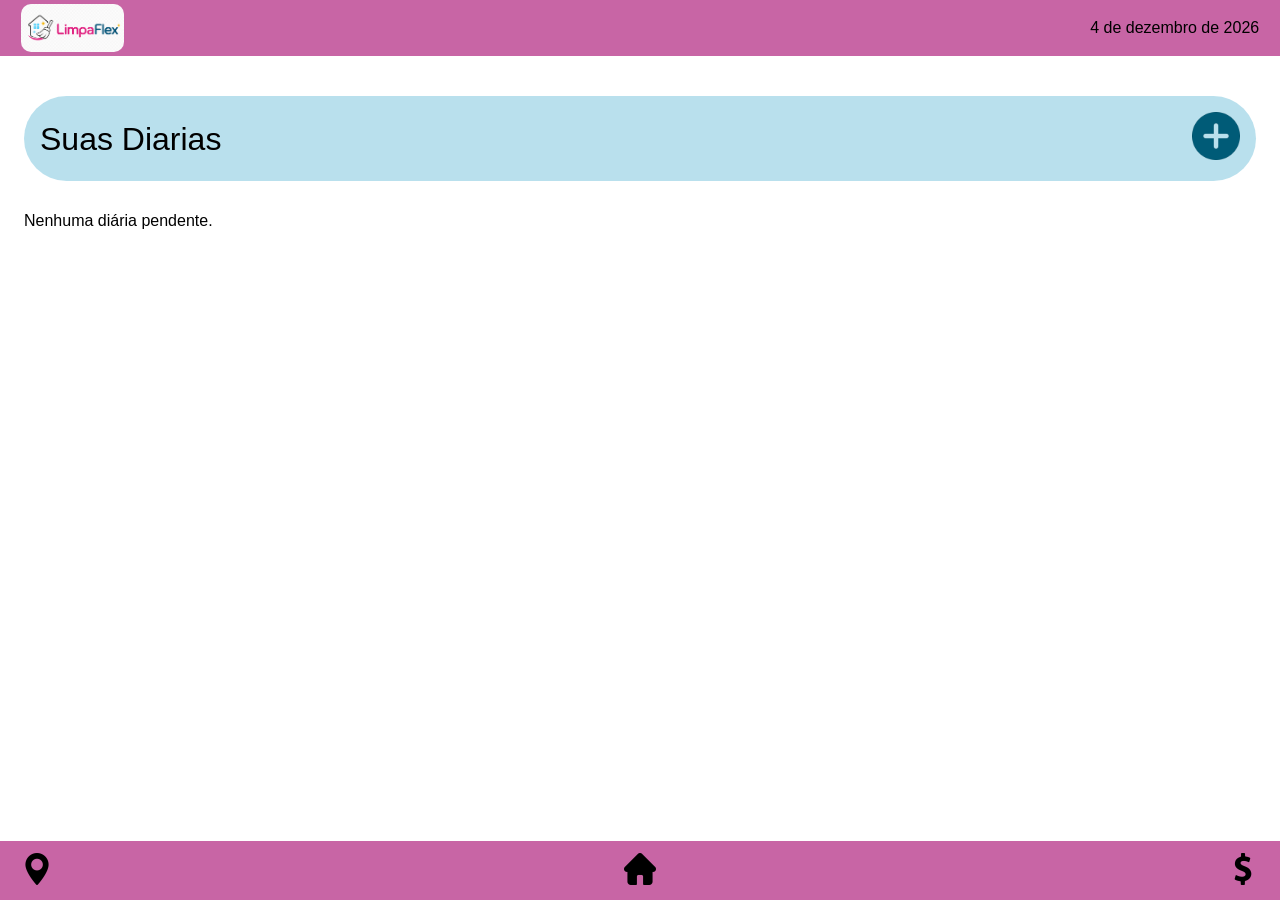
<file: index.html>
<!DOCTYPE html>
<html lang="pt-BR">
<head>
    <meta charset="UTF-8">
    <meta name="viewport" content="width=device-width, initial-scale=1.0">
    <link rel="stylesheet" href="css/reset.css">
    <link rel="stylesheet" href="css/styles.css">
    <link rel="stylesheet" href="css/index.css">
    <script src="script/index.js"></script>
    <title>Página Inicial</title>
</head>
<body>

    <header class="topbar">
         <img src="./assets/img/logo.png" alt="menu" class="logo">
        <p id="data">
        </p>
    </header>

    <main class="destaque">
         <section class="titulo">
            <h1>
            Suas Diarias
            </h1>
            <a href="novoservico.html">
                <img src="./assets/img/plus.png" alt="adicionar" class="icon">
            </a>
        </section>
    </main>
    <footer class="rodape">
        <a href="mapa.html"><img src="./assets/img/maps-and-flags.png" alt="mapa"></a>
        <a href="index.html"><img src="./assets/img/home.png" alt="home"></a>
        <a href="financeiro.html"><img src="./assets/img/dollar-symbol.png" alt="financeiro"></a>
    </footer>
</body>
</html>
</file>
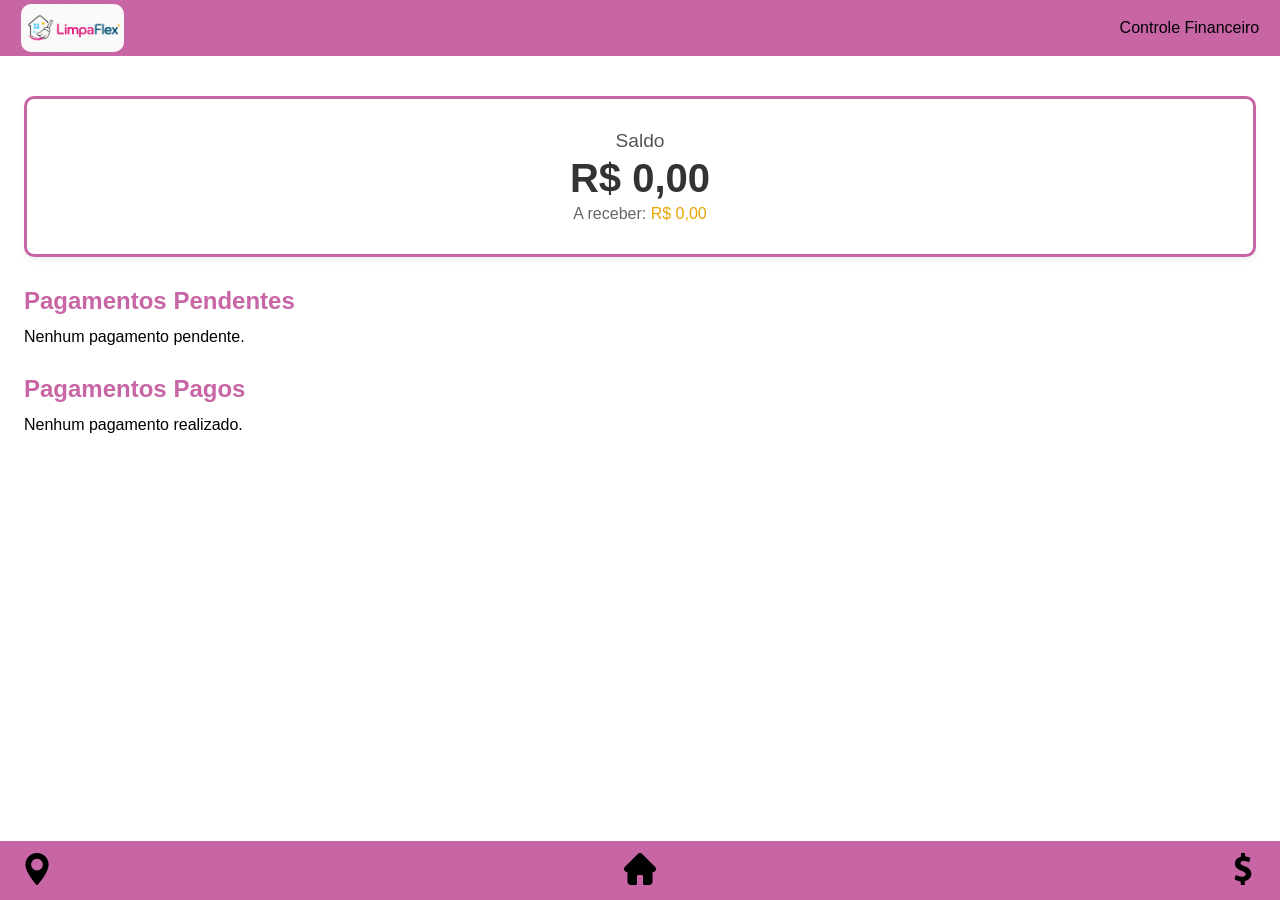
<file: financeiro.html>
<!DOCTYPE html>
<html lang="pt-BR">
<head>
    <meta charset="UTF-8">
    <meta name="viewport" content="width=device-width, initial-scale=1.0">
    <link rel="stylesheet" href="css/reset.css">
    <link rel="stylesheet" href="css/styles.css">
    <link rel="stylesheet" href="css/financeiro.css">
    <script src="script/financeiro.js"></script>
    <title>Controle Financeiro</title>
</head>
<body>
    <header class="topbar">
            <img src="./assets/img/logo.png" alt="menu" class="logo">
        <h1>Controle Financeiro</h1>
    </header>

    <!-- Joga pra baixo do header -->
    <main class="destaque financeiro-main">
        <!-- Bloco de Saldo -->
        <section class="saldo-box">
            <h2>Saldo</h2>
            <p class="valor-principal">R$ 0</p>
            <p class="valor-receber">A receber: <strong>R$ 0</strong></p>
        </section>

        <!-- Lista de Pagamentos -->
        <section class="pagamentos-lista-pendentes">
            <h2 class="titulo-secao">Pagamentos Pendentes</h2>
        </section>
        <section class="pagamentos-lista-pagos">
            <h2 class="titulo-secao">Pagamentos Pagos</h2>
        </section>
    </main>

    <footer class="rodape">
        <a href="mapa.html"><img src="./assets/img/maps-and-flags.png" alt="mapa"></a>
        <a href="index.html"><img src="./assets/img/home.png" alt="home"></a>
        <a href="financeiro.html"><img src="./assets/img/dollar-symbol.png" alt="financeiro"></a>
    </footer>
</body>
</html>
</file>
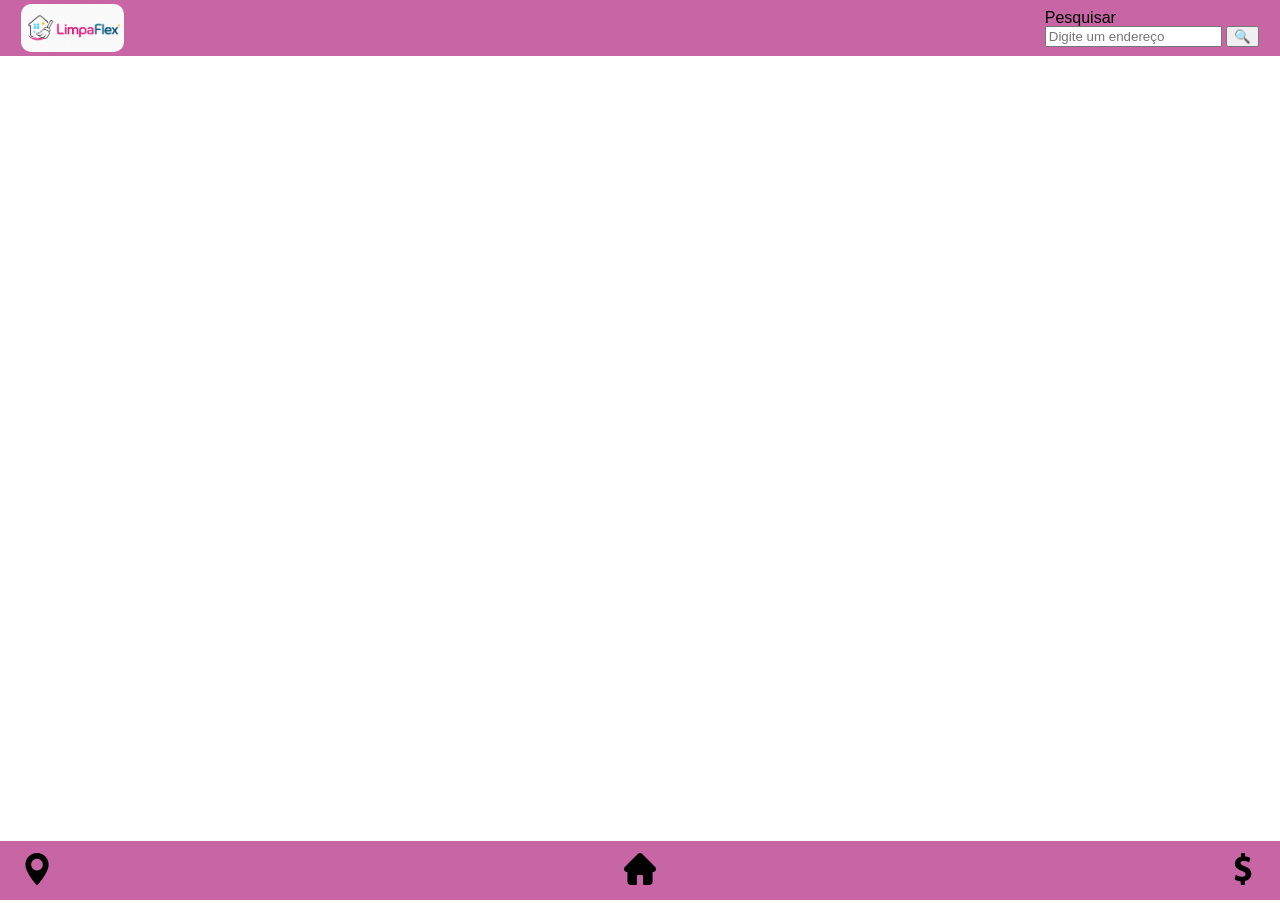
<file: mapa.html>
<!DOCTYPE html>
<html lang="pt-BR">
<head>
    <meta charset="UTF-8">
    <meta name="viewport" content="width=device-width, initial-scale=1.0">
    <title>Mapa</title>
    <link rel="stylesheet" href="css/reset.css">
    <link rel="stylesheet" href="css/styles.css">
    <link rel="stylesheet" href="css/mapa.css">
    <script defer src="script/mapa.js"></script>
</head>

<body>
  <header class="topbar">
    <img src="./assets/img/logo.png" alt="logo" class="logo">
      <section class="search-bar">
        <h1>Pesquisar</h1>
        <input type="text" id="address" placeholder="Digite um endereço">
        <button class="search-btn" type="button" onclick="buscarEndereco()">
          🔍
        </button>
      </section>
  </header>
  <main>
    <iframe title="mapa" id="map" loading="lazy" referrerpolicy="no-referrer-when-downgrade">
    </iframe>
  </main>
  <footer class="rodape">
    <a href="mapa.html">
      <img src="./assets/img/maps-and-flags.png" alt="mapa">
    </a>
    <a href="index.html">
      <img src="./assets/img/home.png" alt="home">
    </a>
    <a href="financeiro.html">
      <img src="./assets/img/dollar-symbol.png" alt="financeiro">
    </a>
  </footer>
</body>
</html>
</file>
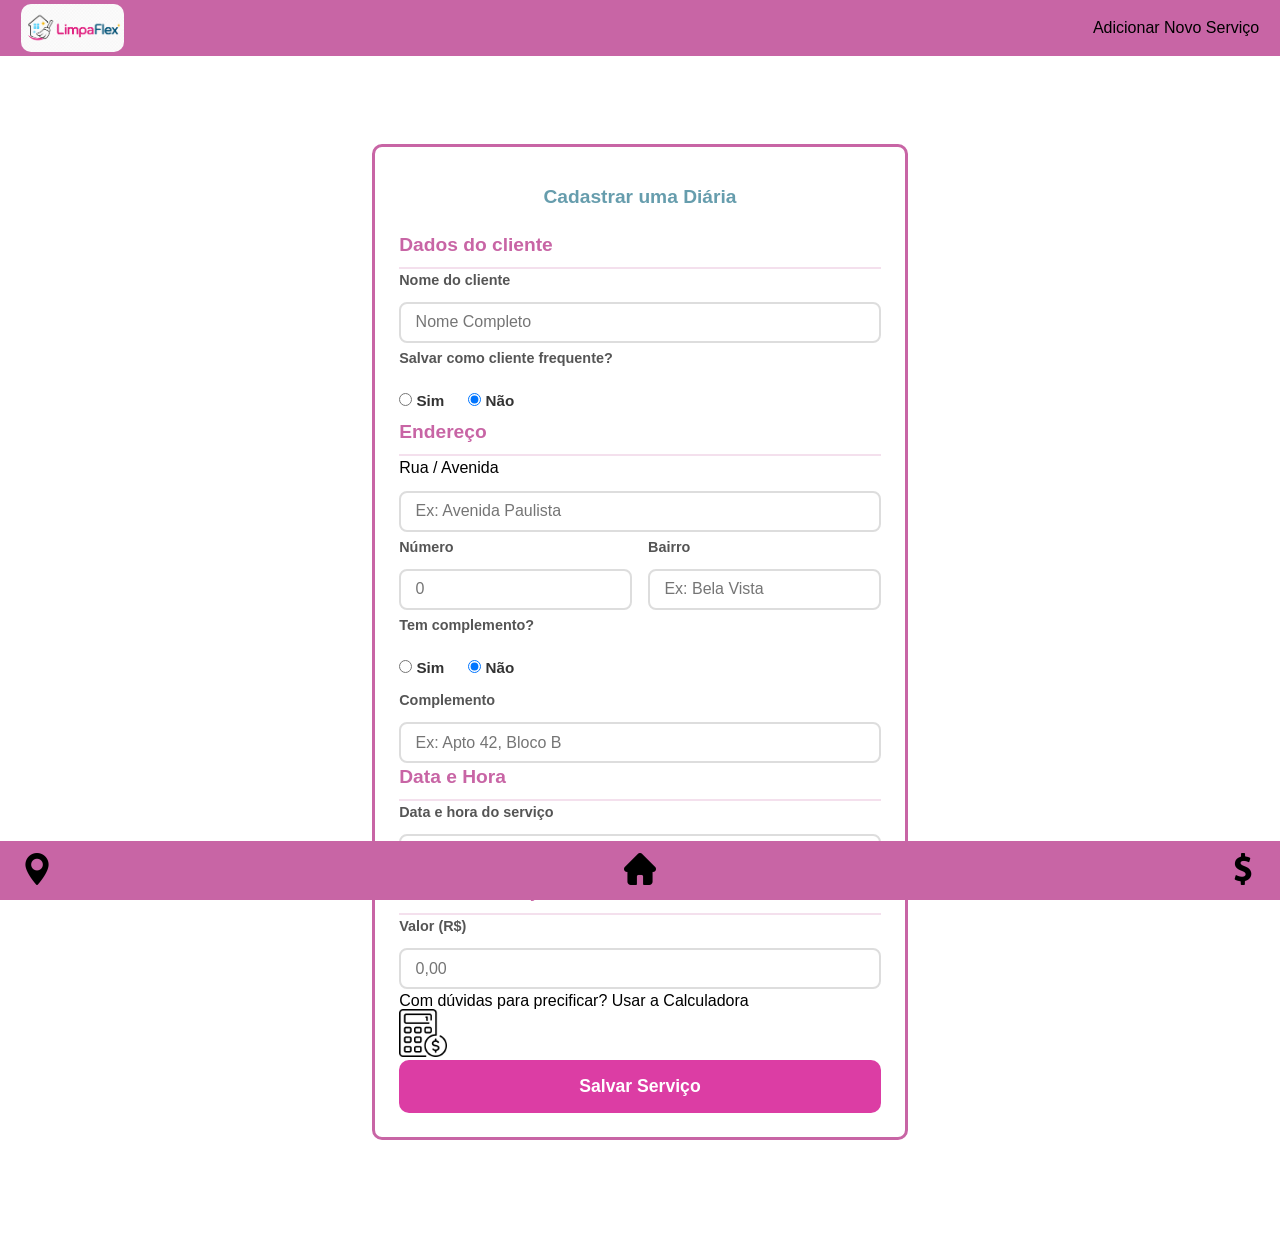
<file: novoservico.html>
<!DOCTYPE html>
<html lang="pt-BR">
<head>
    <meta charset="UTF-8">
    <meta name="viewport" content="width=device-width, initial-scale=1.0">
    <link rel="stylesheet" href="css/reset.css">
    <link rel="stylesheet" href="css/styles.css">
    <link rel="stylesheet" href="css/novosevico.css">
    <link rel="stylesheet" href="css/calculadora.css">
    <script src="script/novoservico.js"></script>
    <script src="script/calculadora.js"></script>
    <title>Novo Serviço</title>
</head>
<body>
    <header class="topbar">
        <img src="./assets/img/logo.png" alt="menu" class="logo">
        <h1>Adicionar Novo Serviço</h1>
    </header>
    <main class="destaque novoservico-main">
        <article class="artigo">
            <h1 class="principal" headingoffset="1">
                Cadastrar uma Diária
            </h1>
            <section>
                <h2 class="form-titulo">Dados do cliente</h2>
                <div class="campo">
                    <label>Nome do cliente</label>
                    <input type="text" id="nome-cliente" placeholder="Nome Completo">
                </div>
                <div class="campo">
                    <label>Salvar como cliente frequente?</label>
                    <div class="radio-grupo">
                        <label><input type="radio" name="favorito" value="sim"> Sim</label>
                        <label><input type="radio" name="favorito" value="nao" checked> Não</label>
                    </div>
                </div>
            </section>
            <section>
                <h2 class="form-titulo">Endereço</h2>
                <div class="campo">
                    <h2>Rua / Avenida</h2>
                    <input type="text" id="rua" placeholder="Ex: Avenida Paulista">
                </div>
                <div class="campo-grupo">
                    <div class="campo">
                        <label for="numero">Número</label>
                        <input type="number" id="numero" min="0" step="1" placeholder="0">
                    </div>
                    <div class="campo">
                        <label for="bairro">Bairro</label>
                        <input type="text" id="bairro" placeholder="Ex: Bela Vista">
                    </div>
                </div>
                <div class="campo">
                    <label for="complemento">Tem complemento?</label>
                    <div class="radio-grupo">
                        <label><input type="radio" name="tem-complemento" value="sim"> Sim</label>
                        <label><input type="radio" name="tem-complemento" value="nao" checked> Não</label>
                    </div>
                </div>
                <div class="campo" id="campo-complemento">
                    <label for="complemento">Complemento</label>
                    <input type="text" id="complemento" placeholder="Ex: Apto 42, Bloco B">
                </div>
            </section>
            <!-- Data e Hora -->
            <section>
                <h2 class="form-titulo">Data e Hora</h2>
                <div class="campo">
                    <label for="data-hora">Data e hora do serviço</label>
                    <input type="datetime-local" id="data-hora">
                </div>
            </section>
            <!-- Valor -->
            <section>
                <h2 class="form-titulo">Valor do Serviço</h2>
                <div class="campo">
                    <label for="valor">Valor (R$)</label>
                    <input type="number" id="valor" min="0" step="0.01" placeholder="0,00">
                </div>
                <p class="simulador">Com dúvidas para precificar? Usar a Calculadora </p>
                <p id="img_calc"><img src="./assets/img/calculator.png" class="icon" alt="simular preço"></p>
            </section>
            <button type="button" class="botao-salvar" id="btn-salvar">Salvar Serviço</button>
        </article>
        <div class="calculadora-main">
        <section class="bloco">
            <h2 class="elemento">Número de quartos:</h2>
            <input type="number" class="elemento" min="0" step="1">
            <h2 class="elemento">Número de banheiros:</h2>
            <input type="number" class="elemento" min="0" step="1">
            <h2 class="elemento">Tipo de moradia:</h2>
            <label class="opcao">
                <input type="radio" name="moradia" value="casa">
                <span>Casa</span>
            </label>
            <label class="opcao">
                <input type="radio" name="moradia" value="studio">
                <span>Studio</span>
            </label>
            <label class="opcao">
                <input type="radio" name="moradia" value="apartamento">
                <span>Apartamento</span>
            </label>
            <h2 class="elemento">Serviços extras:</h2>
            <label class="opcao">
                <input type="checkbox">
                <span>Limpeza dentro da geladeira</span>
            </label>
            <label class="opcao">
                <input type="checkbox">
                <span>Limpeza de janelas</span>
            </label>
            <label class="opcao">
                <input type="checkbox">
                <span>Limpeza de área externa</span>
            </label>
        </section>
        <button type="button" value="Simular" class="elemento" id="simular">Simular</button>
    </div>
    </main>
    <footer class="rodape">
        <a href="mapa.html"><img src="./assets/img/maps-and-flags.png" alt="mapa"></a>
        <a href="index.html"><img src="./assets/img/home.png" alt="home"></a>
        <a href="financeiro.html"><img src="./assets/img/dollar-symbol.png" alt="financeiro"></a>
    </footer>
</body>
</html>
</file>
<file: css/styles.css>
:root{
    --header-h: 72px;
    --footer-h: 72px;
}
@font-face {
  font-family: "MinhaFonte";
  src: url("assets/fonts/poppins/Poppins-Medium") format("ttf");
}
body {
  font-family: "MinhaFonte", sans-serif;
}
.topbar{
    position: fixed;
    top: 0;
    left: 0;
    right: 0;
    box-sizing: border-box;
    background-color: #c865a5;
    display: flex;
    justify-content: space-between;
    align-items: center;
    padding: 0.25rem 1.3rem;
}

.topbar p{
    margin: 0 0 0 1.3rem;
}

.topbar time{
    display: block;
    text-align: center;
}
.rodape{
    display: flex;
    position: fixed;
    bottom: 0;
    left: 0;
    right: 0;
    align-items: center;
    justify-content: space-between;
    flex-direction: row;
    background-color: #c865a5;
    padding: 0.75rem 1.3rem;
}
.rodape img{
    width: 2rem;
    height: 2rem;
    margin-top: auto;
}
html, body {
    margin: 0;
    min-height: 100%;
}

body {
    min-height: 100dvh;
    display: flex;
    flex-direction: column;
}
.destaque{
    display: flex;
    flex-direction: column;
    padding: calc(var(--header-h) + 1.5rem) 1.5rem calc(var(--footer-h) + 1.5rem);
    gap: 2rem;
}
.icon{
    width: 3rem;
    height: 3rem;
}
.logo{
    height: 3rem;
    border-radius: 10px;
}
a{
    color: #c865a5;
}
</file>
<file: css/index.css>
.artigo{
    display:flex;
    flex-direction: column;
    justify-content: space-between;
    border-color: #c865a5;
    border-style: solid;
    border-radius: 10px;
    align-items: start;
    border-width: 3px;
    padding: 1.5rem;
}
.titulo{
    display: flex;
    align-items: center;
    justify-content: space-between;
    background-color: rgba(139,204,225, 0.6); /* 0.6 = transparência */
    padding: 1rem;
    font-size: 2rem;
    border-radius: 5rem;
}
.artigo *{
    margin: 0.25rem 0 0.25rem 0;
}
</file>
<file: css/financeiro.css>
.financeiro-main {
    /* Adiciona um padding extra pro footer e usa flex gap para separar as seções */
    padding: calc(var(--header-h) + 1.5rem) 1.5rem calc(var(--footer-h) + 1.5rem);
    gap: 2rem;
}

.titulo-secao {
    font-size: 1.5rem;
    font-weight: bold;
    color: #c865a5; 
    margin-bottom: 1rem;
}

/* --- Parte do Saldo --- */
.saldo-box {
    background-color: #ffffff;
    border: 3px solid #c865a5; 
    border-radius: 10px;
    padding: 2rem 1.5rem;
    display: flex;
    flex-direction: column;
    align-items: center;
    gap: 0.5rem;
    box-shadow: 0 4px 6px rgba(0, 0, 0, 0.05); /* extra */
}

.saldo-box h2 {
    font-size: 1.2rem;
    color: #555;
}

.valor-principal {
    font-size: 2.5rem;
    font-weight: bold;
    color: #333;
}

.valor-receber {
    font-size: 1rem;
    color: #666;
}

.valor-receber strong {
    color: #E7A501; 
}

/* --- Parte de Pagamento --- */
.card-pagamento {
    margin: 0; 
    gap: 1rem;
    width: 100%;
    box-sizing: border-box;
}

.cliente-info {
    display: flex;
    align-items: center;
    gap: 1rem;
    width: 100%;
    border-bottom: 2px solid rgba(200, 101, 165, 0.2); /* Linha divisória rosa clarinha */
    padding-bottom: 1rem;
}

.cliente-info h3 {
    font-size: 1.3rem;
    font-weight: bold;
    color: #333;
}

.servicos-lista {
    width: 100%;
    display: flex;
    flex-direction: column;
    gap: 0.75rem;
}

.servicos-lista li {
    display: flex;
    justify-content: space-between;
    font-size: 1rem;
    color: #555;
    margin: 0.3rem;
}

.total-box {
    width: 100%;
    display: flex;
    justify-content: space-between;
    align-items: center;
    border-top: 2px solid rgba(200, 101, 165, 0.2);
    padding-top: 1rem;
    font-size: 1.1rem;
    margin-bottom: 3rem;
}

.tag-pendente {
    color: #d9534f; /* Vermelho pra pendência */
    background-color: #fdf2f2;
    padding: 0.5rem;
    border-radius: 5px;
    font-size: 0.9rem;
}
.botao-pagar{
    background-color:#DC3DA4;
    border-style: none;
    font-size: 1rem;
    color: white;
    padding: 0.4rem;
}
.tag-pago {
    color: #5bfe4c;
    background-color: #f8fff6;
    padding: 0.5rem;
    border-radius: 5px;
    font-size: 0.9rem;
}
</file>
<file: css/mapa.css>
body {
    margin: 0;
}

#map {
    margin-top: 20vh;
    width: 100%;
    height: 60vh;
    margin-bottom: 20vh;
}
</file>
<file: css/novosevico.css>
.novoservico-main {
    padding: calc(var(--header-h) + 1.5rem) 1.5rem calc(var(--footer-h) + 1.5rem);
    gap: 1.5rem;
    align-items: center;
}
 
.artigo{
    display:flex;
    flex-direction: column;
    justify-content: space-between;
    border-color: #c865a5;
    border-style: solid;
    border-radius: 10px;
    align-items: start;
    border-width: 3px;
    padding: 1.5rem;
    align-items:stretch;
}
 
.form-titulo {
    font-size: 1.2rem;
    font-weight: bold;
    color: #c865a5;
    border-bottom: 2px solid rgba(200, 101, 165, 0.2);
    padding-bottom: 0.8rem;
}
 
.campo {
    display: flex;
    flex-direction: column;
    gap: 0.4rem;
}
 
.campo label {
    font-size: 0.9rem;
    font-weight: bold;
    color: #555;
}
 
.campo input[type="text"],
.campo input[type="number"],
.campo input[type="datetime-local"] {
    border: 2px solid #ddd;
    border-radius: 8px;
    padding: 0.6rem 0.9rem;
    font-size: 1rem;
    width: 100%;
    box-sizing: border-box;
}
 
.campo input:focus {
    border-color: #c865a5;
    outline: none;
}
 
.campo-grupo {
    display: flex;
    gap: 1rem;
}
 
.campo-largo {
    flex: 2;
}
 
.radio-grupo {
    display: flex;
    gap: 1.5rem;
    padding: 0.3rem 0;
}
 
.radio-grupo label {
    font-size: 0.95rem;
    color: #333;
    cursor: pointer;
}
 
.form-card p {
    font-size: 0.9rem;
    color: #555;
}
 
.form-card p a {
    color: #c865a5;
    font-weight: bold;
}
 
.botao-salvar {
    width: 100%;
    padding: 1rem;
    background-color: #DC3DA4;
    color: white;
    font-size: 1.1rem;
    font-weight: bold;
    border: none;
    border-radius: 10px;
    cursor: pointer;
}
 
.botao-salvar:hover {
    background-color: #c865a5;
}
 
.campo *{
    margin: 0.25rem 0 0.25rem 0;
}
.simulador a{
    margin: 0.5rem 0 0.5rem 0;
    display: inline-flex;
    align-items: center;
    gap: 0.3rem;
}
.principal{
    font-size: 1.2rem;
    font-weight: bold;
    color: rgba(0,91,119, 0.6);
    padding-bottom: 0.8rem;
    margin: 1rem;
    align-self: center;
}
</file>
<file: css/calculadora.css>
html,body{
    width: 100%;
    height:100%;
}
main{
    display: flex;
    justify-content: center;
    align-items:stretch;
}
.retangulo{
    border: 3px solid #c865a5;
    border-radius: 10px;
    margin: 2rem;
}
article {
    margin: auto;
    margin-top: 3rem;
    display: flex;
    flex-direction: column;
    align-items: center;
}
.elemento {
    margin: 0.5rem;
    padding: 0.5rem;
}

.opcao {
    display: flex;
    align-items: center;
    justify-content: flex-start;
    gap: 0.5rem;
}

.bloco {
    background: white;
    border-radius: 10px;
    padding: 1rem;
    margin: 0.5rem 0;
    box-shadow: 0 2px 6px rgba(0,0,0,0.1);
    border-color: #c865a5;
    border-style: solid;
    border-radius: 10px;
    border-width: 3px;
}

#simular{
position: relative;
padding: 1rem;
border-style: none;
background-color: rgba(231, 165, 1);
background-blend-mode: soft-light;
color:white;
font-size: 1rem;
border-radius: 10px;
}
.calculadora-main {
    padding: calc(var(--header-h) + 1.5rem) 1.5rem calc(var(--footer-h) + 1.5rem);
    gap: 1.5rem;
    margin: auto;
    margin-top: 3rem;
    display: none;
    flex-direction: column;
    align-items: center;
}
</file>
